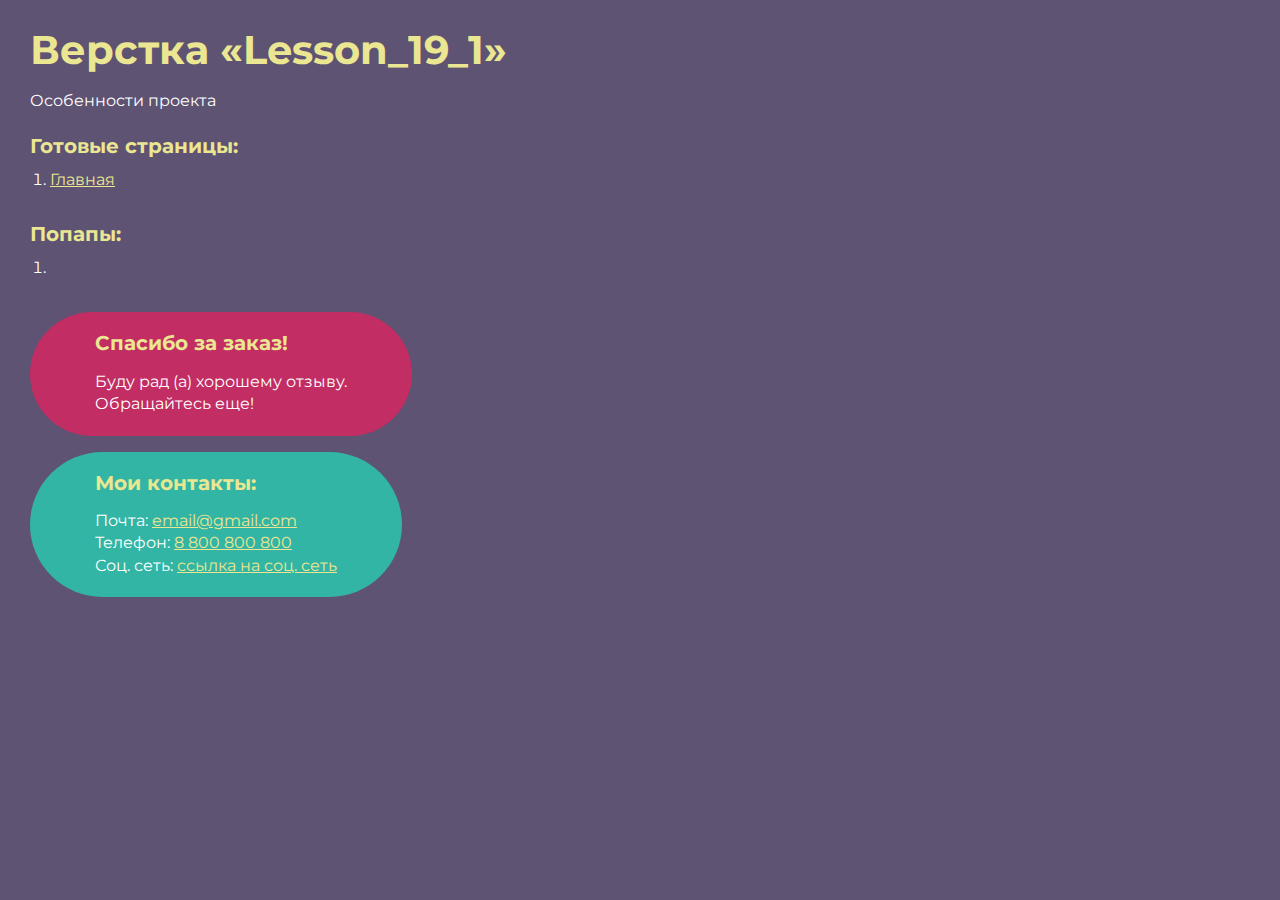
<file: index.html>
<!DOCTYPE html>
<html>

<head>
	<meta charset="UTF-8">
	<meta name="viewport" content="width=device-width, initial-scale=1.0">
	<title>Верстка «Lesson_19_1»</title>
</head>

<body>
	<div class="rootpage">
		<h1>Верстка «Lesson_19_1»</h1>
		<div class="rootpage__info">
			Особенности проекта
		</div>
		<h2>Готовые страницы:</h2>
		<ol class="rootpage__list">
			<li><a target="_blank" href="home.html">Главная</a></li>
		</ol>
		<h2>Попапы:</h2>
		<ol class="rootpage__list">
			<li><a target="_blank" href="home.html#"></a></li>
		</ol>
		<div class="rootpage__tnx">
			<h2>Спасибо за заказ!</h2>
			<p>Буду рад (а) хорошему отзыву.</p>
			<p>Обращайтесь еще!</p>
		</div>
		<div class="rootpage__contacts">
			<h2>Мои контакты:</h2>
			<p>Почта: <a href="mailto:email@gmail.com">email@gmail.com</a></p>
			<p>Телефон: <a href="tel:8800800800">8 800 800 800</a></p>
			<p>Соц. сеть: <a href="">ссылка на соц. сеть</a></p>
		</div>
	</div>
</body>
<style>
	@charset "UTF-8";
	@import url("https://fonts.googleapis.com/css?family=Montserrat:regular,700&display=swap");

	*,
	*::before,
	*::after {
		padding: 0px;
		margin: 0px;
		border: 0px;
		box-sizing: border-box;
	}

	html,
	body {
		height: 100%;
		margin: 0;
		padding: 0;
		min-width: 320px;
		width: 100%;
		color: #fff;
		background-color: #5e5373;
	}

	body {
		font-family: Montserrat;
		font-size: 100%;
		line-height: 1;
		font-size: 1rem;
	}

	a {
		text-decoration: underline;
		color: #ebe691
	}

	a:visited {
		text-decoration: underline;
		color: #aaa768;
	}

	a:hover {
		text-decoration: none;
	}

	ul li {
		list-style: none;
	}

	img {
		vertical-align: top;
	}

	.wrapper {
		width: 100%;
		min-height: 100%;
		overflow: hidden;
	}

	.rootpage {
		padding: 30px;
		display: flex;
		flex-direction: column;
		align-items: flex-start;
	}

	@media (max-width: 767px) {
		.rootpage {
			padding: 30px 15px;
		}
	}

	h1 {
		color: #ebe691;
		font-size: 2.5rem;
		margin: 0px 0px 1.25rem 0px;
	}

	@media (max-width: 767px) {
		h1 {
			font-size: 1.85rem;
			margin: 0px 0px 1.25rem 0px;
		}
	}

	h2 {
		color: #ebe691;
		font-size: 1.25rem;
		margin: 0px 0px 1rem 0px;
	}

	@media (max-width: 767px) {
		h2 {
			font-size: 1.125rem;
			margin: 0px 0px 1rem 0px;
		}
	}

	.rootpage__info {
		line-height: 140%;
		margin: 0px 0px 1.5rem 0px;
	}

	.rootpage__list {
		margin: 0px 0px 2.25rem 1.25rem;
	}

	.rootpage__list li:not(:last-child) {
		margin: 0px 0px 15px 0px;
	}

	.rootpage__contacts,
	.rootpage__tnx {
		border-radius: 200px;
		padding: 20px 65px;
		line-height: 140%;
	}

	@media (max-width: 767px) {

		.rootpage__contacts,
		.rootpage__tnx {
			border-radius: 40px;
			padding: 20px;
		}
	}

	.rootpage__contacts {
		background: #32b5a4;

	}

	.rootpage__contacts a {
		color: #ebe691;
	}

	.rootpage__tnx {
		background: #c22d63;
		margin: 0px 0px 1rem 0px;
	}
</style>

</html>
</file>
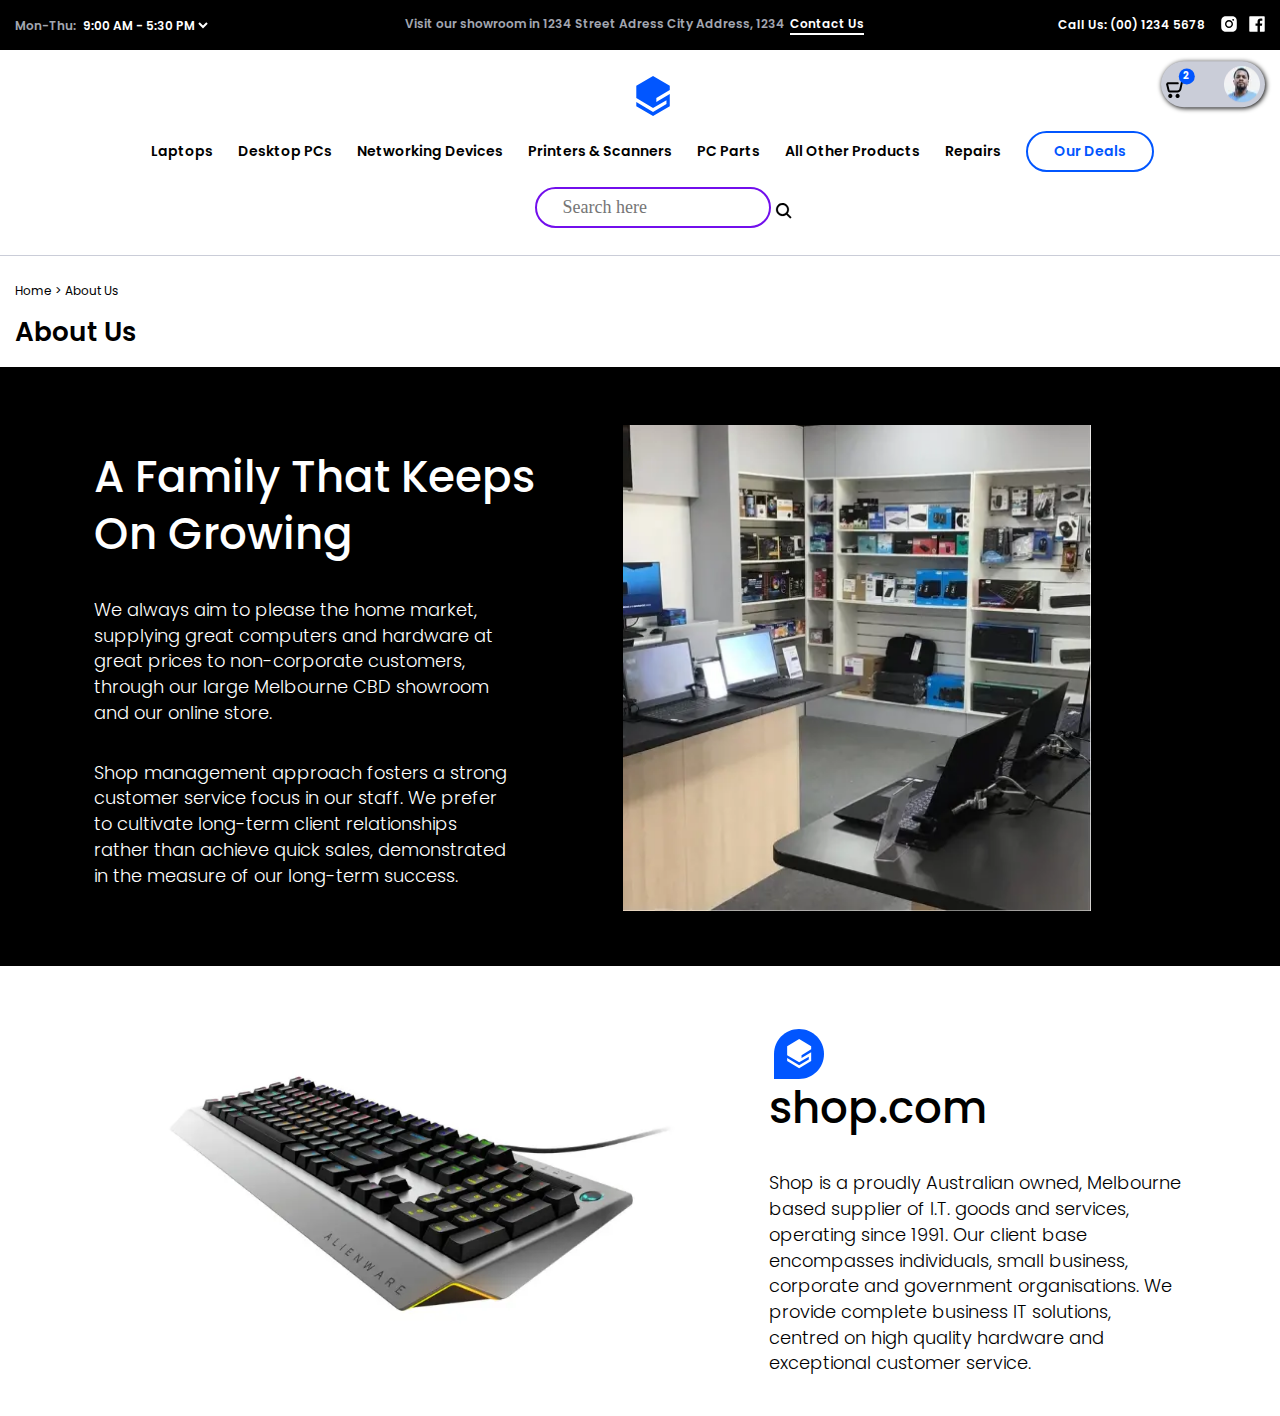
<file: home.html>
<!DOCTYPE html>
<html lang="ru">

<head>
	<title>Главная</title>
	<meta charset="UTF-8">
	<meta name="format-detection" content="telephone=no">
	<!-- <style>body{opacity: 0;}</style> -->
	<link rel="stylesheet" href="css/style.min.css?_v=20220626143746">
	<link rel="shortcut icon" href="favicon.ico">
	<!-- <meta name="robots" content="noindex, nofollow"> -->
	<meta name="viewport" content="width=device-width, initial-scale=1.0">
</head>

<body>
	<!-- <script src="src/js/files/script.js?_v=20220626143746"></script> -->
	<div class="wrapper">
		<header class="header">
			<div class="header__container">
				<div class="header__content">
					<div class="header__calendar">
						<span class="header__day">Mon-Thu:</span>
						<select class="header__clock" name="clock">
							<option selected value="1">9:00 AM - 5:30 PM</option>
							<option value="2">9:00 AM - 5:30 PM</option>
							<option value="3">9:00 AM - 5:30 PM</option>
							<option value="4">9:00 AM - 5:30 PM</option>
						</select>
					</div>
					<div class="header__contact contact-header">
						<p class="contact-header__paragraph">
							Visit our showroom in 1234 Street Adress City Address, 1234
						</p>
						<a class="contact-header__link" href="#">Contact Us</a>
					</div>
					<div class="header__feedback feedback-header">
						<a class="feedback-header__call" href="#">Call Us: (00) 1234 5678</a>
						<div class="feedback-header__social-net">
							<a class="feedback-header__link" href="#">
								<img class="feedback-header__image" src="img/icons/instagram.svg" alt="facebook icon">
							</a>
							<a class="feedback-header__link" href="#">
								<img class="feedback-header__image" src="img/icons/facebook.svg" alt="instagramm icon">
							</a>
						</div>
					</div>
				</div>
			</div>
		</header>
		<main class="page">
			<div class="main-page">
				<div class="main-page__container">
					<div class="main-page__content">
						<div class="main-page__burger burger">
							<button class="burger__menu"></button>
							<span class="burger__line"></span>
						</div>
						<!-- <img hidden class="main-page__burger-image" src="img/icons/Burger.svg" alt="#"> -->
						<a class="main-page__link" href="#">
							<img class="main-page__image" src="img/icons/Logo.svg" alt="logo-site">
						</a>
						<div class="main-page__items">
							<ul class="main-page__list list">
								<li class="list__item">
									<a class="list__link" href="#">Laptops</a>
								</li>
								<li class="list__item">
									<a class="list__link" href="#">Desktop PCs</a>
								</li>
								<li class="list__item">
									<a class="list__link" href="#">Networking Devices</a>
								</li>
								<li class="list__item">
									<a class="list__link" href="#">Printers & Scanners</a>
								</li>
								<li class="list__item">
									<a class="list__link" href="#">PC Parts</a>
								</li>
								<li class="list__item">
									<a class="list__link" href="#">All Other Products</a>
								</li>
								<li class="list__item">
									<a class="list__link" href="#">Repairs</a>
								</li>
							</ul>
							<div class="main-page__button button">
								<a class="button__link" href="#">Our Deals</a>
							</div>
						</div>
						<form class="main-page__form" action="get">
							<div class="main-page__input input">
								<label for="search" class="input__label"></label>
								<input id="search" class="input__search" name="search" value="" type="search" placeholder="Search here">
							</div>
						</form>
						<div class="main-page__icons icons">
							<!-- <form class="site-icons__form" action="get">
									<div class="site-icons__input input">
										<label for="search" class="input__label"></label>
										<input id="search" class="input__search" name="search" value="" type="search" placeholder="Search here">
									</div>
								</form> -->
							<a class="icons__link icons__link_site" href="#">
								<img class="icons__link-image" src="img/icons/basket.svg" alt="basket icon">
								<img hidden class="icons__link-image icons__link-image_white" src="img/icons/basket-white.svg" alt="basket icon">
							</a>
							<a class="icons__link icons__link_avatar" href="#">
								<picture><source srcset="img/avatar.webp" type="image/webp"><img class="icons__link-image" src="img/avatar.jpg" alt="login icon"></picture>
								<img hidden class="icons__link-image icons__link-image_white" src="img/icons/avatar-icon.svg" alt="login icon">
							</a>
						</div>
					</div>
				</div>
			</div>
			<div class="about-us-top-block">
				<div class="about-us-top-block__container">
					<div class="about-us-top-block__content">
						<nav class="about-us-top-block__navigation navigation">
							<a class="navigation__previous-page" href="#">Home</a>
							<a class="navigation__select-page" href="#">></a>
							<a class="navigation__next-page" href="#">About Us</a>
						</nav>
						<h3 class="about-us-top-block__title">About Us</h3>
					</div>
				</div>
			</div>
			<div class="about-us-main-block">
				<div class="about-us-main-block__container">
					<div class="about-us-main-block__content main-content">
						<div class="main-content__items main-content__items_black">
							<div class="main-content__body">
								<div class="main-content__title title">
									<!-- <a class="title__link" href="#">
										<img class="title__picture" src="" alt="#">
									</a> -->
									<h2 class="title__content">A Family That Keeps On Growing</h2>
								</div>
								<div class="main-content__text">
									<p class="main-content__paragraph">We always aim to please the home market, supplying great
										computers and hardware at great prices to non-corporate customers, through our large
										Melbourne CBD showroom and our online store.</p>
									<p class="main-content__paragraph">Shop management approach fosters a strong customer service
										focus in our staff. We prefer to cultivate long-term client relationships rather than
										achieve quick sales, demonstrated in the measure of our long-term success.</p>
								</div>
							</div>
							<div class="main-content__picture">
								<a class="main-content__link" href="#">
									<!-- Lorem ipsum dolor sit amet consectetur adipisicing elit. Facere quaerat unde quo aperiam facilis qui vitae. Dolore dolorum corrupti quisquam nisi voluptates velit ad iure sed! Rerum nulla fugit porro. -->
									<picture><source srcset="img/place-market.webp" type="image/webp"><img class="main-content__image" src="img/place-market.jpg" alt="#"></picture>
								</a>
							</div>
						</div>
					</div>
				</div>
			</div>
			<div class="shop">
				<div class="shop__container">
					<div class="shop__content main-content  main-content_white">
						<div class="main-content__items main-content__items_white">
							<div class="main-content__picture">
								<a class="main-content__link" href="#">
									<!-- Lorem ipsum dolor sit amet consectetur adipisicing elit. Facere quaerat unde quo aperiam facilis qui vitae. Dolore dolorum corrupti quisquam nisi voluptates velit ad iure sed! Rerum nulla fugit porro. -->
									<picture><source srcset="img/keyboard.webp" type="image/webp"><img class="main-content__image" src="img/keyboard.png" alt="#"></picture>
								</a>
							</div>
							<div class="main-content__body main-content__body_white">
								<div class="main-content__title title">
									<a class="title__link" href="#">
										<img class="title__picture" src="img/icons/icon-home-logo.svg" alt="#">
									</a>
									<h2 class="title__content">shop.com</h2>
								</div>
								<div class="main-content__text">
									<p class="main-content__paragraph">Shop is a proudly Australian owned, Melbourne based
										supplier of I.T. goods and services, operating since 1991. Our client base encompasses
										individuals, small business, corporate and government organisations. We provide complete
										business IT solutions, centred on high quality hardware and exceptional customer service.
									</p>
								</div>
							</div>
						</div>
					</div>
				</div>
			</div>

	</div>
	</main>
	<footer class="footer">
		<div class="footer__container">
		</div>
	</footer>
	</div>
	<!-- 
<div id="popup" aria-hidden="true" class="popup">
	<div class="popup__wrapper">
		<div class="popup__content">
			<button data-close type="button" class="popup__close">Закрыть</button>
			<div class="popup__text">
			</div>
		</div>
	</div>
</div>
 -->

	<script src="js/app.min.js?_v=20220626143746"></script>
</body>

</html>
</file>
<file: css/style.min.css>
@charset "UTF-8";@import url('https://fonts.googleapis.com/css2?family=Poppins:wght@300; 400;500;600;700&display=swap');*{padding:0;margin:0;border:0}*,:after,:before{-webkit-box-sizing:border-box;box-sizing:border-box}body,html{height:100%;min-width:320px}body{color:#000;line-height:1;font-family:"";font-size:1.125rem;-ms-text-size-adjust:100%;-moz-text-size-adjust:100%;-webkit-text-size-adjust:100%;-webkit-font-smoothing:antialiased;-moz-osx-font-smoothing:grayscale}button,input,textarea{font-family:"";font-size:inherit}button{cursor:pointer;color:inherit;background-color:inherit}a{color:inherit}a:link,a:visited{text-decoration:none}a:hover{text-decoration:none}ul li{list-style:none}img{vertical-align:top}h1,h2,h3,h4,h5,h6{font-weight:inherit;font-size:inherit}.wrapper{font-family:Poppins,sans-serif;font-weight:600;line-height:150%;min-height:100%;display:-webkit-box;display:-ms-flexbox;display:flex;-webkit-box-orient:vertical;-webkit-box-direction:normal;-ms-flex-direction:column;flex-direction:column;overflow:hidden}.wrapper>main{-webkit-box-flex:1;-ms-flex:1 1 auto;flex:1 1 auto}.wrapper>*{min-width:0}[class*=__container]{max-width:87.5rem;-webkit-box-sizing:content-box;box-sizing:content-box;margin:0 auto;padding:0 .9375rem}[class*=-ibg]{position:relative}[class*=-ibg] img{position:absolute;width:100%;height:100%;top:0;left:0;-o-object-fit:cover;object-fit:cover}[class*=-ibg_contain] img{-o-object-fit:contain;object-fit:contain}.header{font-family:Poppins,sans-serif;color:#fff;font-size:12px;font-weight:600;line-height:150%;background-color:#000;padding:15px 0}.header button,.header input,.header select,.header textarea{font-family:inherit;font-size:inherit;font-weight:inherit;color:inherit}.header__content{display:-webkit-box;display:-ms-flexbox;display:flex;-webkit-box-pack:justify;-ms-flex-pack:justify;justify-content:space-between;-webkit-column-gap:15px;-moz-column-gap:15px;column-gap:15px;-webkit-box-align:center;-ms-flex-align:center;align-items:center}.header__day{color:#a2a6b0}.header__clock{background-color:#000}.contact-header{display:-webkit-box;display:-ms-flexbox;display:flex;-ms-flex-wrap:wrap;flex-wrap:wrap;-webkit-column-gap:5px;-moz-column-gap:5px;column-gap:5px;-webkit-box-pack:center;-ms-flex-pack:center;justify-content:center}.contact-header__paragraph{text-align:center;max-width:500px;color:#a2a6b0}.contact-header__link{color:#fff;border-bottom:2px solid #fff}.feedback-header{display:-webkit-box;display:-ms-flexbox;display:flex;-ms-flex-wrap:wrap;flex-wrap:wrap;-webkit-column-gap:16px;-moz-column-gap:16px;column-gap:16px;row-gap:10px;max-width:250px;-webkit-box-pack:center;-ms-flex-pack:center;justify-content:center}.feedback-header__social-net{display:-webkit-box;display:-ms-flexbox;display:flex;-ms-flex-wrap:wrap;flex-wrap:wrap;-webkit-column-gap:12px;-moz-column-gap:12px;column-gap:12px}.feedback-header__image{max-width:16px;max-height:16px;min-height:16px}.main-page{font-family:Poppins,sans-serif;font-size:14px;font-weight:600;line-height:150%;padding:25px 0 27px 25px;border-bottom:1px solid #cacdd8}.main-page:not(:last-child){margin-bottom:21px}.main-page__content{-webkit-box-flex:1;-ms-flex-positive:1;flex-grow:1;position:relative;display:-webkit-box;display:-ms-flexbox;display:flex;-ms-flex-wrap:wrap;flex-wrap:wrap;-webkit-column-gap:44px;-moz-column-gap:44px;column-gap:44px;row-gap:15px;-webkit-box-align:center;-ms-flex-align:center;align-items:center;-ms-flex-item-align:center;-ms-grid-row-align:center;align-self:center;z-index:100}.main-page__burger{position:relative}.main-page__image{max-width:34px;max-height:41px;min-height:41px}.main-page__items{display:-webkit-box;display:-ms-flexbox;display:flex;-ms-flex-wrap:wrap;flex-wrap:wrap;-webkit-column-gap:25px;-moz-column-gap:25px;column-gap:25px;row-gap:25px;-webkit-box-align:center;-ms-flex-align:center;align-items:center}.main-page__list{display:-webkit-box;display:-ms-flexbox;display:flex;-ms-flex-wrap:wrap;flex-wrap:wrap;-webkit-column-gap:25px;-moz-column-gap:25px;column-gap:25px;row-gap:10px;-webkit-box-pack:center;-ms-flex-pack:center;justify-content:center}.main-page__button{display:-webkit-box;display:-ms-flexbox;display:flex}.main-page__form{-webkit-box-flex:1;-ms-flex-positive:1;flex-grow:1}.main-page__input{position:relative;display:-webkit-box;display:-ms-flexbox;display:flex;-ms-flex-wrap:wrap;flex-wrap:wrap;-webkit-box-pack:end;-ms-flex-pack:end;justify-content:flex-end}.main-page__icons{position:relative;display:-webkit-box;display:-ms-flexbox;display:flex;-webkit-column-gap:39px;-moz-column-gap:39px;column-gap:39px}.burger{display:none;width:20px}.burger__menu{position:absolute;cursor:pointer;top:0;left:0;height:16px;width:20px;z-index:500;-webkit-transform:translate(0,-45%);-ms-transform:translate(0,-45%);transform:translate(0,-45%)}.burger__line{position:absolute;top:50%;left:0;width:20px;height:2px;background-color:#fff;z-index:0}.burger__line::after,.burger__line::before{content:"";position:absolute;top:7px;left:0;width:20px;height:2px;background-color:#fff;z-index:0;-webkit-transition:all .2s ease 0s;-o-transition:all .2s ease 0s;transition:all .2s ease 0s}.burger__line::after{top:-7px}.burger__line._active{width:0}.burger__line._active::before{top:50%;-webkit-transform:rotate(-45deg);-ms-transform:rotate(-45deg);transform:rotate(-45deg)}.burger__line._active::after{top:50%;-webkit-transform:rotate(45deg);-ms-transform:rotate(45deg);transform:rotate(45deg)}.button{color:#0156ff}.button__link{padding:8px 26px;border:2px solid #0156ff;border-radius:50px}.input__label::before{content:"";cursor:pointer;position:absolute;top:38%;left:102%;width:17px;height:16px;min-height:16px;display:inline-block;background:url(../img/icons/search.svg) 0 0/100% 100% no-repeat;-webkit-transform:translate 0,0;-ms-transform:translate 0,0;transform:translate 0,0}.input__label::after{content:"";cursor:pointer;position:absolute;top:30%;left:102%;width:17px;height:16px;min-height:16px;display:inline-block;background:url(../img/icons/search-white.svg) 0 0/100% 100% no-repeat;-webkit-transform:translate 0,0;-ms-transform:translate 0,0;transform:translate 0,0;display:none}.input__label:focus,.input__label~.input__search:focus{opacity:1}.input__search{background-color:#fff;-webkit-box-flex:1;-ms-flex-positive:1;flex-grow:1;padding:8px 26px;border-radius:50px;max-width:120px;opacity:0}.icons{display:-webkit-box;display:-ms-flexbox;display:flex;-webkit-box-align:center;-ms-flex-align:center;align-items:center}.icons__link_site{-ms-flex-item-align:end;align-self:flex-end;position:relative}.icons__link_site::before{content:"2";font-size:10px;font-weight:700;line-height:160%;color:#fff;text-align:center;width:16px;height:16px;min-height:16px;background-color:#0156ff;border-radius:50%;position:absolute;top:0;left:0;-webkit-transform:translate(80%,-80%);-ms-transform:translate(80%,-80%);transform:translate(80%,-80%)}.icons__link-image{max-width:36px;max-height:36px;min-height:16px}.about-us-top-block__navigation{font-size:12px;font-weight:400;display:-webkit-box;display:-ms-flexbox;display:flex;-ms-flex-wrap:wrap;flex-wrap:wrap;-webkit-column-gap:4px;-moz-column-gap:4px;column-gap:4px}.about-us-top-block__title{font-weight:600}.about-us-main-block{color:#fff;background-color:#000}.about-us-main-block:not(:last-child){margin-bottom:23px}.about-us-main-block__content{padding:98px 294px 95px 119px}.main-content__items{display:-webkit-box;display:-ms-flexbox;display:flex;-webkit-box-align:center;-ms-flex-align:center;align-items:center;-webkit-box-pack:center;-ms-flex-pack:center;justify-content:center}.main-content__text{font-weight:300;line-height:144%}.main-content__picture{display:-webkit-box;display:-ms-flexbox;display:flex;-ms-flex-preferred-size:47.6%;flex-basis:47.6%}.main-content__image{width:100%;height:100%;min-width:260px}.title__content{font-size:44px;font-weight:500;max-width:465px}.shop:not(:last-child){margin-bottom:23px}.main-content__items_white{-webkit-box-pack:center;-ms-flex-pack:center;justify-content:center}.title__picture{max-width:61px;max-height:50px}.page{min-width:0}@media (min-width:48.06125em){[class*=__container]{font-size:1.125rem}[class^=header]{font-size:.75rem}[class*=main-page__items]{font-size:.875rem}}@media (min-width:81.12375em){[class*=main-content__title]:not(:last-child){padding-bottom:2.1875rem}[class*=title__content]{font-size:2.75rem}[class*=title__content]{line-height:3.625rem}[class*=main-content__text]{font-size:1.125rem}[class*=main-content__paragraph]:not(:last-child){padding-bottom:2.1875rem}}@media (min-width:87.56125em){[class*=main-content__items]{-webkit-column-gap:4.875rem;-moz-column-gap:4.875rem;column-gap:4.875rem}[class*=main-content__items_white]{-webkit-column-gap:5.75rem;-moz-column-gap:5.75rem;column-gap:5.75rem}[class*=main-content__text]{max-width:27.25rem}}@media (min-width:120.06125em){[class^=about-us-top-block]:not(:last-child){padding-bottom:1.4375rem}[class*=about-us-top-block__title]{font-size:2rem}[class*=__navigation]:not(:last-child){padding-bottom:1.0625rem}}@media (max-width:1021.98px){.main-page__items{-webkit-box-orient:vertical;-webkit-box-direction:normal;-ms-flex-direction:column;flex-direction:column;row-gap:15px}}@media (max-width:878.98px){.contact-header__paragraph{display:none}}@media (max-width:768.98px){.header__calendar{padding-left:110px}.feedback-header{display:none}.main-page{background-color:#0156ff;padding:13px 23px 13px 26px}.main-page__container{padding:0}.main-page__content::before{content:"";width:64px;height:64px;position:absolute;top:0;left:0;-webkit-transform:translate(-10%,-80%);-ms-transform:translate(-10%,-80%);transform:translate(-10%,-80%);background-color:#0156ff;border-radius:49% 49% 30% 30%;z-index:0}.main-page__content::after{content:"";width:19px;height:25px;min-height:25px;background:url(../img/icons/Logo-white.svg) 0 0/100% 100% no-repeat;-webkit-transform:translate(85%,-155%);-ms-transform:translate(85%,-155%);transform:translate(85%,-155%);position:absolute;top:0;left:0;z-index:100}.main-page__link{display:none}.main-page__items{opacity:0;position:absolute;top:0;left:0;-webkit-transform:translate(-125%,18%);-ms-transform:translate(-125%,18%);transform:translate(-125%,18%);max-width:200px;background-color:#f0eaea;border:1px solid #000;padding:25px;border-radius:3%;row-gap:20px;z-index:100}.main-page__items._active{opacity:1;-webkit-transform:translate(20%,18%);-ms-transform:translate(20%,18%);transform:translate(20%,18%)}.burger{display:block}.input__label::before{display:none}.input__label::after{top:30%;left:0;-webkit-transform:translate(100%,0);-ms-transform:translate(100%,0);transform:translate(100%,0);display:inline-block}.input__search{max-width:none;opacity:1;padding:12px 0 12px 35px}.icons__link_site::before{color:#0156ff;background-color:#fff}.icons__link-image{display:none}.icons__link-image_white{display:inline-block}.about-us-main-block__container{padding:0}.about-us-main-block__content{padding:0}.main-content__items{-webkit-box-orient:vertical;-webkit-box-direction:normal;-ms-flex-direction:column;flex-direction:column}.main-content__items_black :nth-child(1){-webkit-box-ordinal-group:3;-ms-flex-order:2;order:2}.main-content__items_black :nth-child(2){-webkit-box-ordinal-group:2;-ms-flex-order:1;order:1}.main-content__body{padding:17px 16px 26px 33px}.main-content__picture{width:100%}.main-content__link{display:-webkit-box;display:-ms-flexbox;display:flex;-webkit-box-flex:1;-ms-flex-positive:1;flex-grow:1;position:relative;padding:0 0 50.44% 0;-o-object-position:center;object-position:center}.main-content__image{position:absolute;top:0;left:0;-o-object-fit:cover;object-fit:cover}.title__content{max-width:299px}.shop__container{padding:0}}@media (max-width:624.98px){.header__calendar{padding-left:87px}.main-page__content{-webkit-column-gap:11px;-moz-column-gap:11px;column-gap:11px}.main-page__content{-webkit-column-gap:8px;-moz-column-gap:8px;column-gap:8px}.main-page__icons{-webkit-column-gap:15px;-moz-column-gap:15px;column-gap:15px}}@media (max-width:377.98px){.header__calendar{padding-left:67px}.header__day{display:none}}@media (max-width:375.98px){.main-page{background-color:#0156ff;padding:13px 15px 13px 13px}}@media (max-width:351.98px){.main-page__input{-webkit-box-pack:start;-ms-flex-pack:start;justify-content:flex-start}}@media (max-width:280.98px){.header__content{-webkit-column-gap:5px;-moz-column-gap:5px;column-gap:5px}.header__calendar{padding-left:62px}}@media (max-width:48.06125em){[class*=main-content__title]:not(:last-child){padding-bottom:.8125rem}[class*=title__content]{font-size:2rem}[class*=title__content]{line-height:2.75rem}[class*=main-content__items]{-webkit-column-gap:2.125rem;-moz-column-gap:2.125rem;column-gap:2.125rem}[class*=main-content__items_white]{-webkit-column-gap:1rem;-moz-column-gap:1rem;column-gap:1rem}[class*=main-content__text]{font-size:.875rem}[class*=main-content__text]{max-width:20.375rem}[class*=main-content__paragraph]:not(:last-child){padding-bottom:.8125rem}}@media (max-width:23.49875em){[class^=about-us-top-block]:not(:last-child){padding-bottom:1.0625rem}[class*=about-us-top-block__title]{font-size:1.125rem}[class*=__navigation]:not(:last-child){padding-bottom:.8125rem}}@media (max-width:17.5em){[class*=__container]{font-size:.875rem}[class^=header]{font-size:.6875rem}[class*=main-page__items]{font-size:.8125rem}}@media (max-width:1400.98px) and (min-width:768.98px){.main-page__content{-webkit-box-orient:vertical;-webkit-box-direction:normal;-ms-flex-direction:column;flex-direction:column}.main-page__icons{position:absolute;top:0;right:0;-webkit-transform:translate(0,-30%);-ms-transform:translate(0,-30%);transform:translate(0,-30%);padding:5px;border-radius:50px;background-color:#cacdd8;-webkit-box-shadow:1px 1px 5px #000;box-shadow:1px 1px 5px #000}.input__search{opacity:1;max-width:300px;border:2px solid #720fec}}@media (max-width:1430.98px) and (min-width:768.98px){.about-us-main-block__content{padding:58px 174px 55px 79px}}@media (max-width:1217.98px) and (min-width:768.98px){.about-us-main-block__content{padding:39px 84px 48px 35px}}@media (min-width:17.5em) and (max-width:48.06125em){[class*=__container]{font-size:clamp(.875rem ,.7318448607rem + .8180293673vw ,1.125rem)}[class^=header]{font-size:clamp(.6875rem ,.6517112152rem + .2045073418vw ,.75rem)}[class*=main-page__items]{font-size:clamp(.8125rem ,.7767112152rem + .2045073418vw ,.875rem)}}@media (min-width:48.06125em) and (max-width:81.12375em){[class*=main-content__title]:not(:last-child){padding-bottom:clamp(.8125rem ,-1.1862665406rem + 4.1587901701vw ,2.1875rem)}[class*=title__content]{font-size:clamp(2rem ,.9097637051rem + 2.2684310019vw ,2.75rem)}[class*=title__content]{line-height:clamp(2.75rem ,1.478057656rem + 2.6465028355vw ,3.625rem)}[class*=main-content__text]{font-size:clamp(.875rem ,.5115879017rem + .7561436673vw ,1.125rem)}[class*=main-content__paragraph]:not(:last-child){padding-bottom:clamp(.8125rem ,-1.1862665406rem + 4.1587901701vw ,2.1875rem)}}@media (min-width:48.06125em) and (max-width:87.56125em){[class*=main-content__items]{-webkit-column-gap:clamp(2.125rem ,-1.2210363924rem + 6.9620253165vw ,4.875rem);-moz-column-gap:clamp(2.125rem ,-1.2210363924rem + 6.9620253165vw ,4.875rem);column-gap:clamp(2.125rem ,-1.2210363924rem + 6.9620253165vw ,4.875rem)}[class*=main-content__items_white]{-webkit-column-gap:clamp(1rem ,-4.7795174051rem + 12.0253164557vw ,5.75rem);-moz-column-gap:clamp(1rem ,-4.7795174051rem + 12.0253164557vw ,5.75rem);column-gap:clamp(1rem ,-4.7795174051rem + 12.0253164557vw ,5.75rem)}[class*=main-content__text]{max-width:clamp(20.375rem ,12.009909019rem + 17.4050632911vw ,27.25rem)}}@media (min-width:23.49875em) and (max-width:120.06125em){[class^=about-us-top-block]:not(:last-child){padding-bottom:clamp(1.0625rem ,.9712427184rem + .3883495146vw ,1.4375rem)}[class*=about-us-top-block__title]{font-size:clamp(1.125rem ,.912066343rem + .9061488673vw ,2rem)}[class*=__navigation]:not(:last-child){padding-bottom:clamp(.8125rem ,.7516618123rem + .2588996764vw ,1.0625rem)}}
</file>
